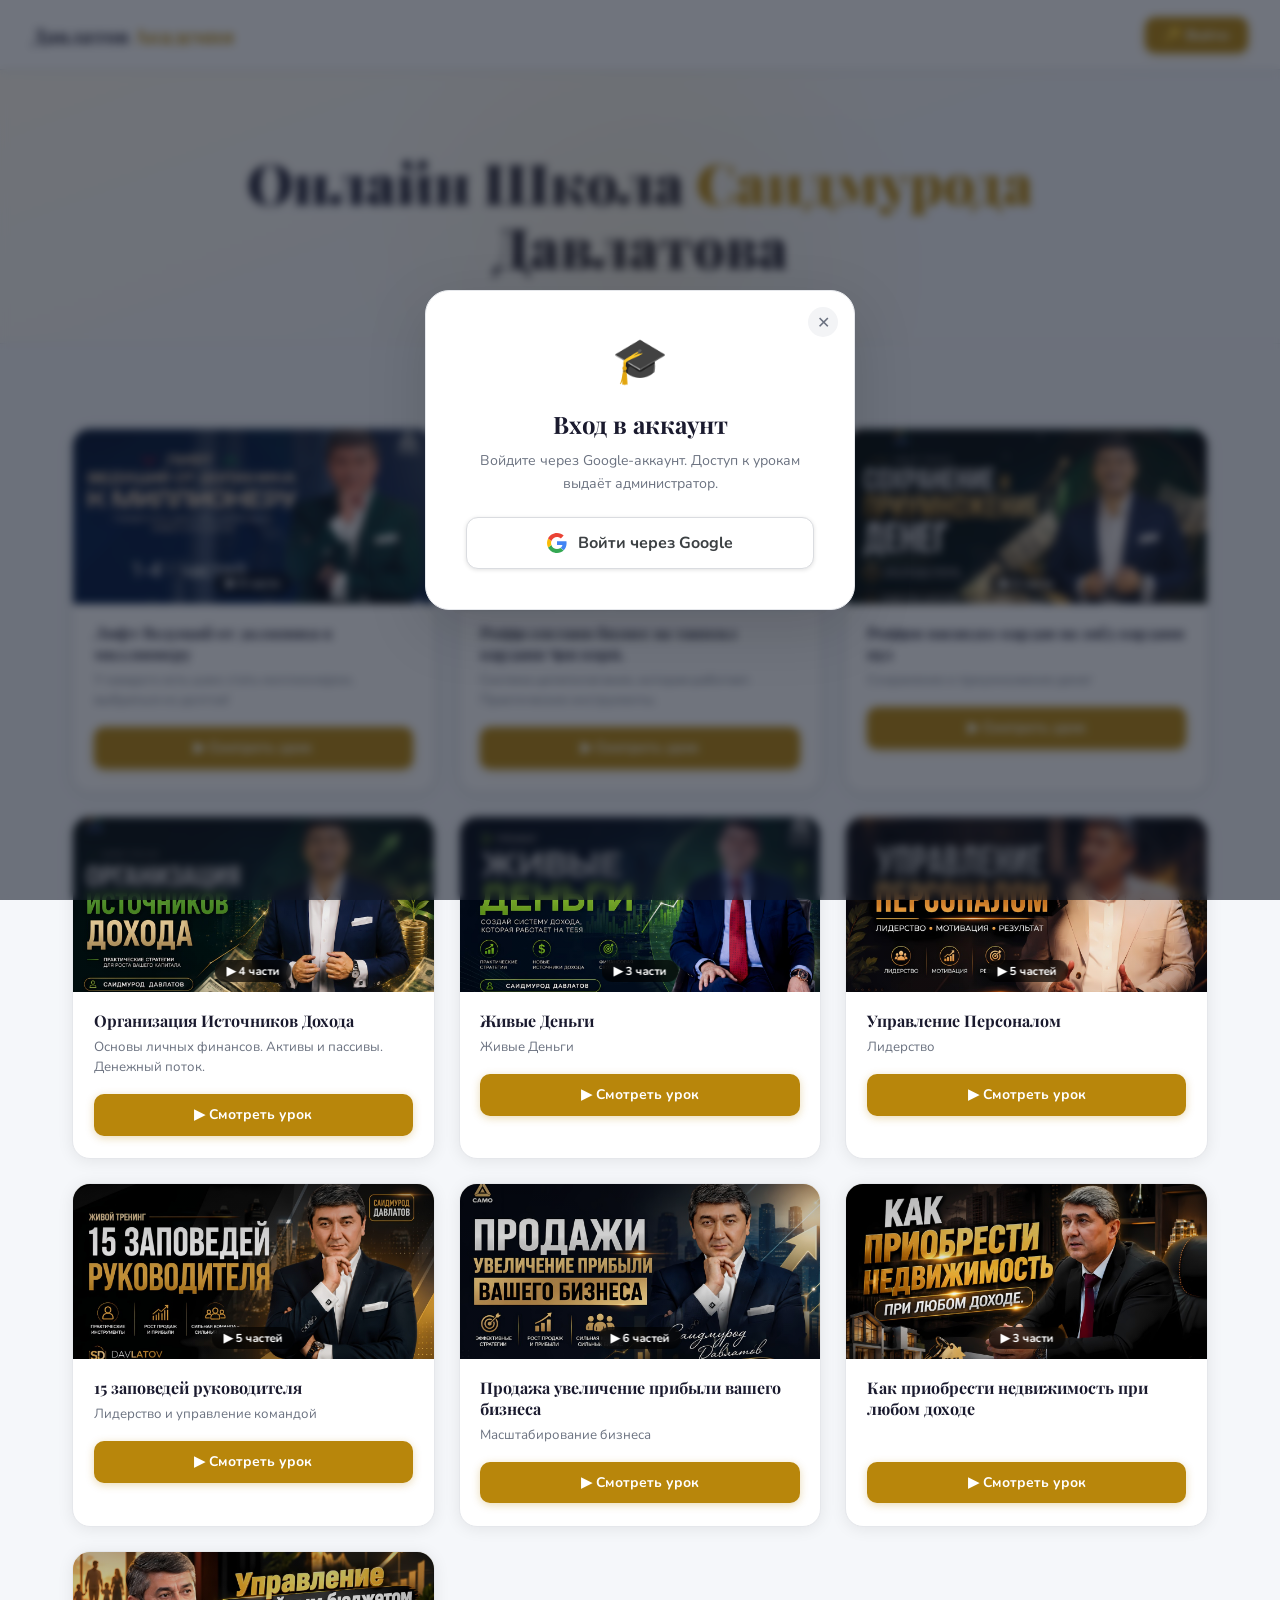
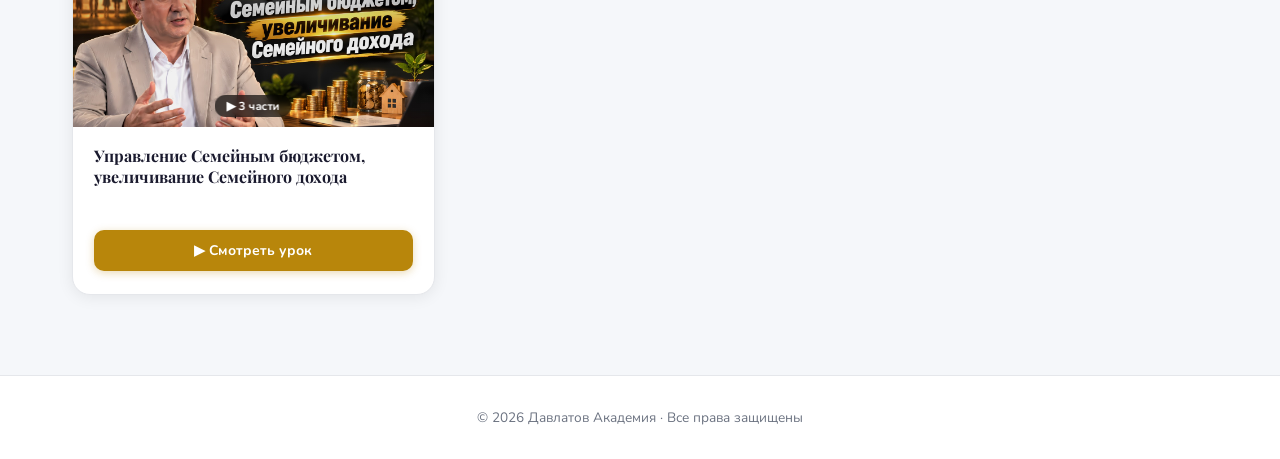
<file: public/covers/samo_online_school-main/index.html>
<!DOCTYPE html>
<html lang="ru">
<head>
<meta charset="UTF-8">
<meta name="viewport" content="width=device-width, initial-scale=1.0">
<title>Саидмурод Давлатов — Онлайн Уроки</title>
<link rel="preconnect" href="https://fonts.googleapis.com">
<link rel="preconnect" href="https://fonts.gstatic.com" crossorigin>
<link rel="preconnect" href="https://accounts.google.com">
<link rel="preconnect" href="https://script.google.com">
<link rel="dns-prefetch" href="https://drive.google.com">
<link rel="icon" type="image/png" href="/favicon.png">
<link href="https://fonts.googleapis.com/css2?family=Playfair+Display:wght@400;700;900&family=Nunito:wght@300;400;600;700&display=swap" rel="stylesheet">
<style>
  :root {
    --gold:#B8860B; --gold-l:#DAA520; --gold-bg:#FFF8E7;
    --primary:#1A1A2E; --bg:#F5F7FA; --card:#fff;
    --text:#1A1A2E; --muted:#6B7280; --border:#E5E7EB;
    --green:#059669; --green-bg:#ECFDF5; --red:#DC2626;
    --sh:0 2px 16px rgba(0,0,0,.08); --sh-h:0 8px 32px rgba(0,0,0,.14);
  }
  *{margin:0;padding:0;box-sizing:border-box;}
  body{font-family:'Nunito',sans-serif;background:var(--bg);color:var(--text);min-height:100vh;}

  header{background:#fff;border-bottom:1px solid var(--border);box-shadow:0 1px 8px rgba(0,0,0,.06);
    padding:0 2rem;height:70px;position:sticky;top:0;z-index:100;
    display:flex;align-items:center;justify-content:space-between;}
  .logo{font-family:'Playfair Display',serif;font-size:1.3rem;font-weight:700;color:var(--primary);}
  .logo span{color:var(--gold);}
  #userInfo{display:none;align-items:center;gap:.8rem;}
  .avatar{width:36px;height:36px;border-radius:50%;background:var(--gold);color:#fff;
    font-weight:700;font-size:.9rem;display:flex;align-items:center;justify-content:center;}
  #userName{font-size:.9rem;font-weight:700;}
  .btn{padding:.5rem 1.2rem;border-radius:10px;font-family:'Nunito',sans-serif;font-size:.9rem;
    font-weight:700;cursor:pointer;transition:all .2s;border:none;}
  .btn-gold{background:var(--gold);color:#fff;box-shadow:0 2px 8px rgba(184,134,11,.3);}
  .btn-gold:hover{background:var(--gold-l);transform:translateY(-1px);}
  .btn-ghost{background:#F3F4F6;color:var(--muted);border:1px solid var(--border);}
  .btn-ghost:hover{background:#E5E7EB;color:var(--text);}

  .hero{text-align:center;padding:5rem 2rem 3rem;
    background:linear-gradient(160deg,#FFFBF0 0%,#F5F7FA 60%);
    border-bottom:1px solid var(--border);position:relative;overflow:hidden;}
  .hero::before{content:'';position:absolute;top:-100px;left:50%;transform:translateX(-50%);
    width:600px;height:600px;border-radius:50%;
    background:radial-gradient(circle,rgba(218,165,32,.12) 0%,transparent 70%);pointer-events:none;}
  .hero-badge{display:inline-block;background:var(--gold-bg);border:1.5px solid rgba(184,134,11,.3);
    color:var(--gold);font-size:.78rem;font-weight:800;letter-spacing:2px;text-transform:uppercase;
    padding:.4rem 1rem;border-radius:20px;margin-bottom:1.5rem;}
  .hero h1{font-family:'Playfair Display',serif;font-size:clamp(2rem,5vw,3.5rem);font-weight:900;
    line-height:1.15;margin-bottom:1rem;color:var(--primary);}
  .hero h1 em{font-style:normal;color:var(--gold);}
  .hero p{color:var(--muted);font-size:1.05rem;max-width:520px;margin:0 auto 2rem;line-height:1.7;}

  #statusBar{display:none;align-items:center;gap:.6rem;background:var(--green-bg);
    border:1.5px solid rgba(5,150,105,.25);border-radius:12px;padding:.75rem 1.2rem;
    margin:0 auto 1.5rem;max-width:520px;font-size:.88rem;color:var(--green);font-weight:600;}
  #statusBar.show{display:flex;}
  .dot{width:8px;height:8px;border-radius:50%;background:currentColor;flex-shrink:0;}

  .lessons-section{padding:2.5rem 2rem 5rem;max-width:1200px;margin:0 auto;}
  .sec-title{font-family:'Playfair Display',serif;font-size:1.8rem;font-weight:700;
    text-align:center;margin-bottom:.4rem;color:var(--primary);}
  .sec-sub{text-align:center;color:var(--muted);margin-bottom:2.5rem;font-size:.95rem;}
  .grid{display:grid;grid-template-columns:repeat(auto-fill,minmax(270px,1fr));gap:1.5rem;}

  .card{background:var(--card);border:1px solid var(--border);border-radius:18px;overflow:hidden;
    transition:transform .25s,box-shadow .25s,border-color .25s;
    cursor:pointer;position:relative;box-shadow:var(--sh);}
  .card:hover{transform:translateY(-5px);box-shadow:var(--sh-h);border-color:rgba(184,134,11,.3);}

  .thumb{width:100%;height:175px;display:flex;align-items:center;justify-content:center;
    font-size:3.2rem;background:linear-gradient(135deg,#FFF8E7,#FDEFC3);
    position:relative;overflow:hidden;}
  .thumb img{position:absolute;inset:0;width:100%;height:100%;object-fit:cover;}
  .thumb-overlay{position:absolute;inset:0;background:linear-gradient(to bottom,rgba(0,0,0,.3) 0%,rgba(0,0,0,.05) 60%);}

  /* Счётчик частей */
  .parts-pill{position:absolute;bottom:10px;left:50%;transform:translateX(-50%);z-index:2;
    background:rgba(0,0,0,.65);color:#fff;font-size:.72rem;font-weight:700;
    border-radius:20px;padding:3px 12px;backdrop-filter:blur(4px);white-space:nowrap;}

  .badge{position:absolute;top:12px;font-size:.72rem;font-weight:800;border-radius:8px;padding:4px 10px;z-index:2;}
  .b-num{left:12px;background:var(--gold);color:#fff;box-shadow:0 2px 8px rgba(0,0,0,.2);}
  .b-lock{right:12px;background:rgba(255,255,255,.92);border:1px solid var(--border);
    color:var(--muted);backdrop-filter:blur(4px);}
  .b-lock.open{background:var(--green-bg);border-color:rgba(5,150,105,.3);color:var(--green);}

  .card-body{padding:1.2rem 1.3rem 1.4rem;}
  .card-title{font-family:'Playfair Display',serif;font-size:1rem;font-weight:700;
    margin-bottom:.4rem;line-height:1.3;color:var(--primary);}
  .card-desc{color:var(--muted);font-size:.83rem;line-height:1.5;margin-bottom:1rem;}
  .card-btn{width:100%;padding:.7rem;border-radius:10px;font-family:'Nunito',sans-serif;
    font-size:.87rem;font-weight:700;cursor:pointer;border:none;transition:all .2s;
    display:flex;align-items:center;justify-content:center;gap:.5rem;}
  .cb-login{background:var(--gold);color:#fff;box-shadow:0 2px 8px rgba(184,134,11,.3);}
  .cb-login:hover{background:var(--gold-l);}
  .cb-play{background:var(--green-bg);color:var(--green);border:1.5px solid rgba(5,150,105,.3);}
  .cb-play:hover{background:#D1FAE5;}
  .cb-play:disabled{opacity:.6;cursor:wait;}
  .cb-locked{background:#F9FAFB;border:1px solid var(--border);color:#6B7280;cursor:pointer;transition:all .2s;}
  .cb-locked:hover{background:#F3F4F6;border-color:var(--gold);color:var(--gold);}
  .btn-spinner{width:14px;height:14px;border-radius:50%;border:2px solid rgba(5,150,105,.3);
    border-top-color:var(--green);animation:spin .7s linear infinite;flex-shrink:0;}
  @keyframes spin{to{transform:rotate(360deg);}}

  /* МОДАЛКИ */
  .overlay{position:fixed;inset:0;background:rgba(17,24,39,.6);backdrop-filter:blur(4px);
    z-index:1000;display:none;align-items:center;justify-content:center;padding:1rem;}
  .overlay.show{display:flex;}
  .modal{background:#fff;border:1px solid var(--border);border-radius:24px;padding:2.5rem;
    max-width:430px;width:100%;text-align:center;position:relative;
    box-shadow:0 20px 60px rgba(0,0,0,.15);animation:pop .18s ease;}
  @keyframes pop{from{transform:scale(.93);opacity:0}to{transform:scale(1);opacity:1}}
  .mclose{position:absolute;top:1rem;right:1rem;background:#F3F4F6;border:none;
    color:var(--muted);font-size:1rem;cursor:pointer;width:30px;height:30px;
    border-radius:50%;display:flex;align-items:center;justify-content:center;}
  .mclose:hover{background:#E5E7EB;color:var(--text);}
  .micon{font-size:2.8rem;margin-bottom:1rem;}
  .modal h2{font-family:'Playfair Display',serif;font-size:1.5rem;margin-bottom:.6rem;color:var(--primary);}
  .msub{color:var(--muted);font-size:.88rem;line-height:1.6;margin-bottom:1.4rem;}
  .field{margin-bottom:1rem;text-align:left;}
  .field label{display:block;font-size:.78rem;font-weight:700;color:var(--muted);
    margin-bottom:.4rem;letter-spacing:.5px;text-transform:uppercase;}
  .field input{width:100%;background:#F9FAFB;border:1.5px solid var(--border);border-radius:10px;
    padding:.75rem 1rem;font-family:'Nunito',sans-serif;font-size:.95rem;
    color:var(--text);outline:none;transition:border-color .2s;}
  .field input:focus{border-color:var(--gold);background:#fff;}
  .field input::placeholder{color:#CBD5E1;}
  #loginErr{background:#FEF2F2;border:1.5px solid #FECACA;border-radius:8px;
    padding:.6rem .9rem;font-size:.84rem;color:var(--red);
    margin-bottom:1rem;display:none;text-align:left;}
  .sbtn{width:100%;padding:.85rem;background:var(--gold);color:#fff;border:none;
    border-radius:12px;font-family:'Nunito',sans-serif;font-size:1rem;font-weight:700;
    cursor:pointer;transition:all .2s;box-shadow:0 4px 14px rgba(184,134,11,.35);}
  .sbtn:hover{background:var(--gold-l);transform:translateY(-1px);}
  .sbtn:disabled{opacity:.5;cursor:not-allowed;transform:none;}

  footer{border-top:1px solid var(--border);padding:2rem;text-align:center;
    color:var(--muted);font-size:.85rem;background:#fff;}

  @media(max-width:600px){
    .hero{padding:3rem 1rem 2rem;}
    .lessons-section{padding:1.5rem 1rem 4rem;}
    header{padding:0 1rem;}
  }
</style>
</head>
<body>

<header>
  <div class="logo">Давлатов <span>Академия</span></div>
  <div style="display:flex;align-items:center;gap:.8rem">
    <div id="userInfo">
      <div class="avatar" id="userInitial"></div>
      <span id="userName"></span>
      <button class="btn btn-ghost" onclick="signOut()" style="font-size:.8rem;padding:.35rem .9rem;">Выйти</button>
    </div>
    <button id="loginBtn" class="btn btn-gold" onclick="openModal('loginModal')">🔑 Войти</button>
  </div>
</header>

<div class="hero">
  <div class="hero-badge" style="display: none;" >🎓 Образовательная платформа</div>
  <h1>Онлайн Школа <em>Саидмурода</em><br>Давлатова</h1>
  <div id="statusBar"><div class="dot"></div><span id="statusText"></span></div>
</div>

<div class="lessons-section">
  <h2 class="sec-title">Программа обучения</h2>
  <div class="grid" id="lessonsGrid"></div>
</div>

<footer>© 2026 Давлатов Академия · Все права защищены</footer>

<!-- ЛОГИН через Google -->
<div class="overlay" id="loginModal">
  <div class="modal">
    <button class="mclose" onclick="closeModal('loginModal')">✕</button>
    <div class="micon">🎓</div>
    <h2>Вход в аккаунт</h2>
    <p class="msub">Войдите через Google-аккаунт. Доступ к урокам выдаёт администратор.</p>
    <div id="loginErr"></div>
    <button class="sbtn" id="googleSignInBtn" onclick="signInWithGoogle()" style="display:flex;align-items:center;justify-content:center;gap:.7rem;background:#fff;color:#3c4043;border:1.5px solid #dadce0;box-shadow:0 1px 4px rgba(0,0,0,.12);">
      <svg width="20" height="20" viewBox="0 0 48 48"><path fill="#4285F4" d="M46.98 24.55c0-1.57-.15-3.09-.38-4.55H24v8.51h12.94c-.58 2.96-2.26 5.48-4.78 7.18l7.73 6c4.51-4.18 7.09-10.36 7.09-17.14z"/><path fill="#34A853" d="M24 48c6.48 0 11.93-2.13 15.89-5.81l-7.73-6c-2.15 1.45-4.92 2.3-8.16 2.3-6.26 0-11.57-4.22-13.47-9.91l-7.98 6.19C6.51 42.62 14.62 48 24 48z"/><path fill="#FBBC05" d="M10.53 28.59c-.5-1.45-.79-3-.79-4.59s.29-3.14.79-4.59l-7.98-6.19C.92 16.46 0 20.12 0 24c0 3.88.92 7.54 2.56 10.78l7.97-6.19z"/><path fill="#EA4335" d="M24 9.5c3.54 0 6.71 1.22 9.21 3.6l6.85-6.85C35.9 2.38 30.47 0 24 0 14.62 0 6.51 5.38 2.56 13.22l7.98 6.19C12.43 13.72 17.74 9.5 24 9.5z"/></svg>
      Войти через Google
    </button>
  </div>
</div>

<!-- НЕТ ДОСТУПА -->
<div class="overlay" id="deniedModal">
  <div class="modal" style="max-width:400px">
    <button class="mclose" onclick="closeModal('deniedModal')">✕</button>
    <div class="micon" id="dIcon">🚫</div>
    <h2 id="dTitle">Доступ закрыт</h2>
    <p class="msub" id="dText"></p>
    <button class="sbtn" onclick="closeModal('deniedModal')" style="background:#F3F4F6;color:var(--text);box-shadow:none;">Закрыть</button>
  </div>
</div>

<!-- ЗАПРОС ДОСТУПА -->
<div class="overlay" id="requestModal">
  <div class="modal" style="max-width:420px">
    <button class="mclose" onclick="closeModal('requestModal')">✕</button>
    <div class="micon">🔒</div>
    <h2 id="rTitle">Доступ закрыт</h2>
    <p class="msub" id="rText">Этот урок пока недоступен для вашего аккаунта. Чтобы получить доступ, свяжитесь с администратором.</p>
    <div style="background:#FFF8E7;border:1.5px solid rgba(184,134,11,.25);border-radius:12px;padding:1rem;margin-bottom:1.2rem;text-align:left;">
      <div style="font-size:.78rem;font-weight:700;color:var(--gold);text-transform:uppercase;letter-spacing:.5px;margin-bottom:.5rem;">📋 Ваши данные для запроса:</div>
      <div style="font-size:.88rem;color:var(--text);font-weight:600;" id="rUserInfo"></div>
    </div>
    <a id="rWhatsApp" href="#" target="_blank" class="sbtn" style="display:flex;align-items:center;justify-content:center;gap:.6rem;text-decoration:none;background:#25D366;margin-bottom:.7rem;">
      <svg width="18" height="18" viewBox="0 0 24 24" fill="white"><path d="M17.472 14.382c-.297-.149-1.758-.867-2.03-.967-.273-.099-.471-.148-.67.15-.197.297-.767.966-.94 1.164-.173.199-.347.223-.644.075-.297-.15-1.255-.463-2.39-1.475-.883-.788-1.48-1.761-1.653-2.059-.173-.297-.018-.458.13-.606.134-.133.298-.347.446-.52.149-.174.198-.298.298-.497.099-.198.05-.371-.025-.52-.075-.149-.669-1.612-.916-2.207-.242-.579-.487-.5-.669-.51-.173-.008-.371-.01-.57-.01-.198 0-.52.074-.792.372-.272.297-1.04 1.016-1.04 2.479 0 1.462 1.065 2.875 1.213 3.074.149.198 2.096 3.2 5.077 4.487.709.306 1.262.489 1.694.625.712.227 1.36.195 1.871.118.571-.085 1.758-.719 2.006-1.413.248-.694.248-1.289.173-1.413-.074-.124-.272-.198-.57-.347m-5.421 7.403h-.004a9.87 9.87 0 01-5.031-1.378l-.361-.214-3.741.982.998-3.648-.235-.374a9.86 9.86 0 01-1.51-5.26c.001-5.45 4.436-9.884 9.888-9.884 2.64 0 5.122 1.03 6.988 2.898a9.825 9.825 0 012.893 6.994c-.003 5.45-4.437 9.884-9.885 9.884m8.413-18.297A11.815 11.815 0 0012.05 0C5.495 0 .16 5.335.157 11.892c0 2.096.547 4.142 1.588 5.945L.057 24l6.305-1.654a11.882 11.882 0 005.683 1.448h.005c6.554 0 11.89-5.335 11.893-11.893a11.821 11.821 0 00-3.48-8.413z"/></svg>
      Написать администратору
    </a>
    <button class="sbtn" onclick="closeModal('requestModal')" style="background:#F3F4F6;color:var(--text);box-shadow:none;">Закрыть</button>
  </div>
</div>

<script src="https://accounts.google.com/gsi/client" async defer></script>
<script>
// ═══════════════════════════════════════════
// КОНФИГ
// ═══════════════════════════════════════════
const SCRIPT_URL = 'https://script.google.com/macros/s/AKfycbzsTyV7GUad0xJhCXCJ7Z1Oyy_Q-Zch-S8nqjjA7Ovfsqn3HPomEoydt_e52ZeGzJHy/exec';

// ⚠️ ЗАМЕНИТЕ на ваш Google OAuth Client ID
// Получить: https://console.cloud.google.com → APIs & Services → Credentials → Create OAuth 2.0 Client ID (Web application)
const GOOGLE_CLIENT_ID = '256108679696-695niih35d5v6psfa9j8ls22cgpapjqk.apps.googleusercontent.com';

// ═══════════════════════════════════════════
// УРОКИ
// img: ''       → эмодзи на фоне
// img: 'https://...' → своя афиша
// parts: число частей (для отображения на карточке)
// ═══════════════════════════════════════════
const LESSONS = [
  {id:1,title:'Лифт Ведущий от должника к миллионеру',desc:'У каждого есть шанс стать миллионером, выбраться из долгов!',emoji:'🧠',img:'9999.jpg',parts:4},
  {id:2,title:'Роҳҳи сохтани бизнес ва ташкил кардани ҷои корӣ.',desc:'Система целеполагания, которая работает. Практические инструменты.',emoji:'🎯',img:'8888.jpg',parts:2},
  {id:3,title:'Роҳҳои пасандоз кардан ва зиёд кардани пул',desc:'Сохранение и приумножение денег',emoji:'⏰',img:'3.jpg',parts:2},
  {id:4,title:'Организация Источников Дохода',desc:'Основы личных финансов. Активы и пассивы. Денежный поток.',emoji:'💰',img:'4.jpg',parts:4},
  {id:5,title:'Живые Деньги',desc:'Живые Деньги',emoji:'🤝',img:'5.jpg',parts:3},
  {id:6,title:'Управление Персоналом',desc:'Лидерство',emoji:'📢',img:'6.jpg',parts:5},
  {id:7,title:'15 заповедей руководителя',desc:'Лидерство и управление командой',emoji:'👑',img:'7.jpg',parts:5},
  {id:8,title:'Продажа увеличение прибыли вашего бизнеса',desc:'Масштабирование бизнеса',emoji:'🚀',img:'8.jpg',parts:6},
  {id:9,title:'Как приобрести недвижимость при любом доходе',desc:'',emoji:'🚀',img:'9.jpg',parts:3},
  {id:10,title:'Управление Семейным бюджетом, увеличивание Семейного дохода',desc:'',emoji:'🚀',img:'10.jpg',parts:3},
  
];

// ═══════════════════════════════════════════
// GOOGLE OAUTH
// ═══════════════════════════════════════════
let googleTokenClient = null;
let googleAccessToken = null;   // только в памяти, нужен для отзыва при выходе
let user = null;

window.addEventListener('load', () => {
  let saved = null;
  try { saved = JSON.parse(sessionStorage.getItem('u') || 'null'); } catch(e) { sessionStorage.removeItem('u'); }
  if (saved && saved.login) {
    if (!Array.isArray(saved.lessons)) saved.lessons = [];
    user = saved;
    refreshUI();
  } else if (!sessionStorage.getItem('loginPromptShown')) {
    // гость — показываем модалку логина один раз за сессию,
    // а не при каждой загрузке/обновлении страницы
    sessionStorage.setItem('loginPromptShown', '1');
    setTimeout(() => openModal('loginModal'), 400);
  }
  renderLessons();
  syncLessonsMeta();
});

// ═══════════════════════════════════════════
// СИНХРОНИЗАЦИЯ КОЛ-ВА ЧАСТЕЙ С ТАБЛИЦЕЙ "ВИДЕО"
// Чтобы не приходилось вручную поправлять LESSONS.parts
// в коде каждый раз, когда в таблице добавляется новая часть.
// Если запрос не удался — просто остаются значения по умолчанию.
// ═══════════════════════════════════════════
async function syncLessonsMeta() {
  try {
    const res  = await fetch(`${SCRIPT_URL}?action=getLessonsMeta`);
    const data = await res.json();
    if (!data.ok || !data.lessons) return;

    let changed = false;
    data.lessons.forEach(({ lessonId, partsCount }) => {
      const l = LESSONS.find(x => x.id === lessonId);
      if (l && l.parts !== partsCount) { l.parts = partsCount; changed = true; }
    });
    if (changed) renderLessons();
  } catch (e) {
    // тихо игнорируем — не критично для отображения страницы
  }
}

// Инициализация Google Identity Services
let googleInitTries = 0;
function initGoogleAuth() {
  if (typeof google === 'undefined' || !google.accounts) {
    if (++googleInitTries < 50) setTimeout(initGoogleAuth, 300);   // ждём максимум ~15 сек
    return;
  }
  googleTokenClient = google.accounts.oauth2.initTokenClient({
    client_id: GOOGLE_CLIENT_ID,
    scope: 'openid email profile',
    callback: handleGoogleToken,
  });
}
initGoogleAuth();

function signInWithGoogle() {
  if (!googleTokenClient) {
    showErr(googleInitTries >= 50 ? 'Не удалось загрузить Google. Проверьте интернет / блокировщик рекламы и обновите страницу.' : 'Google ещё загружается. Попробуйте через секунду.');
    return;
  }
  googleTokenClient.requestAccessToken();
}

async function handleGoogleToken(tokenResponse) {
  if (tokenResponse.error) {
    showErr('Ошибка Google: ' + tokenResponse.error);
    return;
  }
  googleAccessToken = tokenResponse.access_token;
  const btn = document.getElementById('googleSignInBtn');
  btn.disabled = true;
  btn.innerHTML = '<div class="btn-spinner" style="border-top-color:#B8860B;border-color:rgba(184,134,11,.3);"></div> Проверяем...';
  hideErr();

  try {
    // Получаем email пользователя от Google
    const profileRes = await fetch('https://www.googleapis.com/oauth2/v3/userinfo', {
      headers: { Authorization: `Bearer ${tokenResponse.access_token}` }
    });
    const profile = await profileRes.json();
    const email = profile.email;
    if (!email) { showErr('Google не вернул email. Попробуйте другой аккаунт.'); return; }
    const name  = profile.name || email;

    // Проверяем доступ в Apps Script по email
    const res  = await fetch(`${SCRIPT_URL}?action=loginGoogle&email=${encodeURIComponent(email)}`);
    const data = await res.json();

    if (data.ok) {
      user = { login: email, name: name, lessons: data.lessons || [], session: data.session || '' };
      sessionStorage.setItem('u', JSON.stringify(user));
      closeModal('loginModal');
      refreshUI();
      renderLessons();
    } else if (data.denied) {
      showErr('Ваш доступ заблокирован администратором.');
    } else if (data.pending) {
      showErr('Ваша заявка на рассмотрении у администратора. Мы уведомим вас, когда доступ откроют.');
    } else {
      showErr('Этот Google-аккаунт не зарегистрирован. Обратитесь к администратору.');
    }
  } catch(e) {
    showErr('Ошибка соединения. Попробуйте снова.');
  } finally {
    btn.disabled = false;
    btn.innerHTML = '<svg width="20" height="20" viewBox="0 0 48 48"><path fill="#4285F4" d="M46.98 24.55c0-1.57-.15-3.09-.38-4.55H24v8.51h12.94c-.58 2.96-2.26 5.48-4.78 7.18l7.73 6c4.51-4.18 7.09-10.36 7.09-17.14z"/><path fill="#34A853" d="M24 48c6.48 0 11.93-2.13 15.89-5.81l-7.73-6c-2.15 1.45-4.92 2.3-8.16 2.3-6.26 0-11.57-4.22-13.47-9.91l-7.98 6.19C6.51 42.62 14.62 48 24 48z"/><path fill="#FBBC05" d="M10.53 28.59c-.5-1.45-.79-3-.79-4.59s.29-3.14.79-4.59l-7.98-6.19C.92 16.46 0 20.12 0 24c0 3.88.92 7.54 2.56 10.78l7.97-6.19z"/><path fill="#EA4335" d="M24 9.5c3.54 0 6.71 1.22 9.21 3.6l6.85-6.85C35.9 2.38 30.47 0 24 0 14.62 0 6.51 5.38 2.56 13.22l7.98 6.19C12.43 13.72 17.74 9.5 24 9.5z"/></svg> Войти через Google';
  }
}

function esc(t){ return String(t).replace(/[&<>"']/g, c => ({'&':'&amp;','<':'&lt;','>':'&gt;','"':'&quot;',"'":'&#39;'}[c])); }
function showErr(m) { const e = document.getElementById('loginErr'); e.textContent = '⚠ ' + m; e.style.display = 'block'; }
function hideErr()  { document.getElementById('loginErr').style.display = 'none'; }

function signOut() {
  // Отзываем Google токен
  if (typeof google !== 'undefined' && googleAccessToken) {
    google.accounts.oauth2.revoke(googleAccessToken, () => {});
  }
  googleAccessToken = null;
  user = null;
  sessionStorage.removeItem('u');
  sessionStorage.removeItem('lesson_token');
  refreshUI();
  renderLessons();
}

function refreshUI(){
  const on=!!user;
  document.getElementById('loginBtn').style.display=on?'none':'block';
  document.getElementById('userInfo').style.display=on?'flex':'none';
  if(on){
    const name=user.name||user.login;
    document.getElementById('userInitial').textContent=name[0].toUpperCase();
    document.getElementById('userName').textContent=name;
    document.getElementById('statusBar').classList.add('show');
    document.getElementById('statusText').textContent=user.lessons.length>0
      ?`Добро пожаловать, ${name}! Открыто уроков: ${user.lessons.length}`
      :`Вы вошли. Уроки пока не открыты.`;
  }else{document.getElementById('statusBar').classList.remove('show');}
}

function partsWord(n){
  const m10=n%10, m100=n%100;
  if(m10===1&&m100!==11) return 'часть';
  if(m10>=2&&m10<=4&&(m100<10||m100>=20)) return 'части';
  return 'частей';
}

function renderLessons(){
  const grid=document.getElementById('lessonsGrid');
  grid.innerHTML='';
  LESSONS.forEach(l=>{
    const ok=user&&user.lessons.includes(l.id);
    const card=document.createElement('div');
    card.className='card';
    const thumb=l.img
      ?`<img src="${l.img}" alt="" loading="lazy" decoding="async"><div class="thumb-overlay"></div>`
      :l.emoji;
    let btn;
    if(!user) btn=`<button class="card-btn cb-login" onclick="openModal('loginModal')">▶ Смотреть урок</button>`;
    else if(ok) btn=`<button class="card-btn cb-play" id="btn-${l.id}" onclick="goLesson(${l.id},this)">▶ Открыть урок</button>`;
    else btn=`<button class="card-btn cb-locked" onclick="showAccessRequest(${l.id})">🔒 Запросить доступ</button>`;

    card.innerHTML=`
      <div class="thumb">${thumb}
        <div class="parts-pill">▶ ${l.parts} ${partsWord(l.parts)}</div>
      </div>
      <div class="card-body">
        <div class="card-title">${l.title}</div>
        <div class="card-desc">${l.desc || "&nbsp;"}</div>
        ${btn}
      </div>`;
    grid.appendChild(card);
  });
}

async function goLesson(lessonId,btnEl){
  if(!user){openModal('loginModal');return;}
  btnEl.disabled=true;
  btnEl.innerHTML=`<div class="btn-spinner"></div> Проверяем...`;
  try{
    const res=await fetch(`${SCRIPT_URL}?action=checkLesson&login=${encodeURIComponent(user.login)}&lessonId=${lessonId}&session=${encodeURIComponent(user.session||'')}`);
    const data=await res.json();
    if(data.ok){
      const l=LESSONS.find(x=>x.id===lessonId);
      sessionStorage.setItem('lesson_token',JSON.stringify({
        lessonId,title:l.title,desc:l.desc,img:l.img||'',
        partsCount:data.partsCount,
        userName:user.name||user.login,
        userLogin:user.login,
        session:user.session||'',
        ts:Date.now()
      }));
      window.location.href='lesson.html';
    }else if(data.sessionExpired){
      showDenied('📱','Вход с другого устройства','Этот аккаунт сейчас открыт на другом телефоне или компьютере. Войдите заново, чтобы продолжить здесь.');
      signOut();
    }else if(data.denied){
      showDenied('🚫','Доступ закрыт','Администратор закрыл ваш доступ.');
      user.lessons=user.lessons.filter(id=>id!==lessonId);
      sessionStorage.setItem('u',JSON.stringify(user));
      renderLessons();
    }else if(data.pending){
      showDenied('⏳','Заявка на рассмотрении','Ваш аккаунт ещё не подтверждён администратором.');
      btnEl.disabled=false;btnEl.innerHTML='▶ Открыть урок';
    }else{
      showDenied('🔒','Нет доступа','Этот урок вам недоступен.');
      btnEl.disabled=false;btnEl.innerHTML='▶ Открыть урок';
    }
  }catch(e){
    showDenied('⚠','Ошибка','Проверьте интернет и попробуйте снова.');
    btnEl.disabled=false;btnEl.innerHTML='▶ Открыть урок';
  }
}

// ⚠️ ЗАМЕНИТЕ на номер WhatsApp администратора (только цифры, с кодом страны)
const ADMIN_WHATSAPP = '992944911113'; // пример: 992XXXXXXXXX для Таджикистана

function showAccessRequest(lessonId) {
  const lesson = LESSONS.find(x => x.id === lessonId);
  const lessonName = lesson ? lesson.title : `Урок ${lessonId}`;

  // Заполняем данные пользователя
  const userEmail = user ? user.login : '—';
  const userName  = user ? (user.name || user.login) : '—';
  document.getElementById('rTitle').textContent = `🔒 Урок ${lessonId} закрыт`;
  document.getElementById('rUserInfo').innerHTML =
    `👤 ${esc(userName)}<br>📧 ${esc(userEmail)}<br>📚 Запрос на: ${esc(lessonName)}`;

  // Формируем ссылку WhatsApp с готовым сообщением
  const msg = encodeURIComponent(
    `Здравствуйте! Прошу открыть доступ к уроку.\n\n` +
    `👤 Имя: ${userName}\n` +
    `📧 Email: ${userEmail}\n` +
    `📚 Урок: ${lessonId} — ${lessonName}`
  );
  document.getElementById('rWhatsApp').href = `https://wa.me/${ADMIN_WHATSAPP}?text=${msg}`;

  openModal('requestModal');
}

function showDenied(i,t,m){
  document.getElementById('dIcon').textContent=i;
  document.getElementById('dTitle').textContent=t;
  document.getElementById('dText').textContent=m;
  openModal('deniedModal');
}
function openModal(id){
  document.getElementById(id).classList.add('show');
}
  
function closeModal(id){
  document.getElementById(id).classList.remove('show');
  if(id==='loginModal')hideErr();
}
document.addEventListener('keydown',e=>{
  if(e.key!=='Escape')return;
  document.querySelectorAll('.overlay.show').forEach(el=>el.classList.remove('show'));
  hideErr();
});
document.querySelectorAll('.overlay').forEach(el=>{
  el.addEventListener('click',e=>{if(e.target!==el)return;el.classList.remove('show');hideErr();});
});
</script>
</body>
</html>
</file>
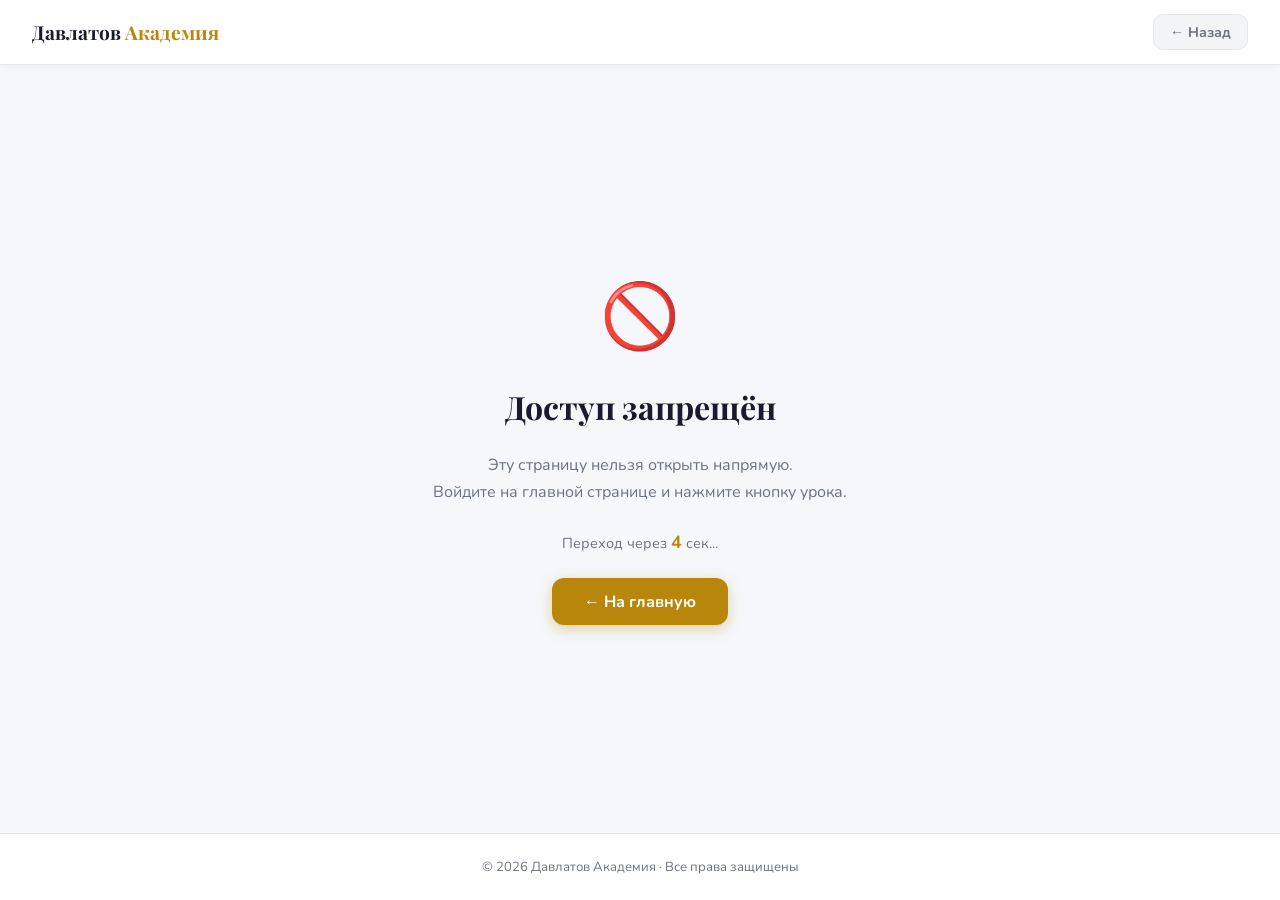
<file: public/covers/samo_online_school-main/lesson.html>
<!DOCTYPE html>
<html lang="ru">
<head>
<meta charset="UTF-8">
<meta name="viewport" content="width=device-width, initial-scale=1.0">
<title>Урок — Давлатов Академия</title>
<link rel="preconnect" href="https://fonts.googleapis.com">
<link rel="preconnect" href="https://fonts.gstatic.com" crossorigin>
<link rel="preconnect" href="https://drive.google.com">
<link rel="preconnect" href="https://script.google.com">
<link href="https://fonts.googleapis.com/css2?family=Playfair+Display:wght@400;700;900&family=Nunito:wght@300;400;600;700&display=swap" rel="stylesheet">
<style>
  :root{
    --gold:#B8860B; --gold-l:#DAA520; --gold-bg:#FFF8E7;
    --primary:#1A1A2E; --bg:#F5F7FA; --text:#1A1A2E;
    --muted:#6B7280; --border:#E5E7EB;
    --green:#059669; --green-bg:#ECFDF5;
    --sh:0 2px 16px rgba(0,0,0,.08);
    --sh-h:0 8px 32px rgba(0,0,0,.14);
  }
  *{margin:0;padding:0;box-sizing:border-box;}
  body{font-family:'Nunito',sans-serif;background:var(--bg);color:var(--text);min-height:100vh;display:flex;flex-direction:column;}

  /* ШАПКА */
  header{background:#fff;border-bottom:1px solid var(--border);
    box-shadow:0 1px 8px rgba(0,0,0,.06);padding:0 2rem;height:65px;
    flex-shrink:0;display:flex;align-items:center;justify-content:space-between;}
  .logo{font-family:'Playfair Display',serif;font-size:1.2rem;font-weight:700;color:var(--primary);text-decoration:none;}
  .logo span{color:var(--gold);}
  .back-btn{display:flex;align-items:center;gap:.5rem;background:#F3F4F6;
    border:1px solid var(--border);color:var(--muted);border-radius:10px;
    padding:.45rem 1rem;font-family:'Nunito',sans-serif;font-size:.88rem;
    font-weight:700;text-decoration:none;transition:all .2s;}
  .back-btn:hover{background:#E5E7EB;color:var(--text);}
  .user-pill{display:none;align-items:center;gap:.5rem;background:var(--gold-bg);
    border:1.5px solid rgba(184,134,11,.25);border-radius:20px;
    padding:.3rem .9rem .3rem .4rem;font-size:.85rem;font-weight:600;}
  .avatar-sm{width:28px;height:28px;border-radius:50%;background:var(--gold);color:#fff;
    font-weight:700;font-size:.8rem;display:flex;align-items:center;justify-content:center;}

  /* ОСНОВНОЙ КОНТЕНТ */
  main{flex:1;max-width:860px;width:100%;margin:0 auto;padding:2rem 2rem 4rem;}

  .lesson-badge{display:inline-block;background:var(--gold-bg);
    border:1.5px solid rgba(184,134,11,.3);color:var(--gold);
    font-size:.78rem;font-weight:800;letter-spacing:1.5px;text-transform:uppercase;
    padding:.35rem .9rem;border-radius:20px;margin-bottom:.8rem;}
  .lesson-title{font-family:'Playfair Display',serif;
    font-size:clamp(1.4rem,4vw,2rem);font-weight:900;
    line-height:1.2;margin-bottom:1.6rem;color:var(--primary);}

  /* ═══ СПИСОК ЧАСТЕЙ ═══ */
  .parts-list{display:flex;flex-direction:column;gap:1.5rem;}

  /* Карточка части */
  .part-card{
    background:#fff;border:1.5px solid var(--border);
    border-radius:16px;overflow:hidden;
    box-shadow:var(--sh);transition:border-color .2s,box-shadow .2s;
  }
  .part-card.watched{border-color:rgba(5,150,105,.3);}
  .part-card .video-wrap:focus-visible{outline:3px solid var(--gold-l);outline-offset:-3px;}

  /* Видео-блок — превью с кнопкой Play */
  .video-wrap{
    position:relative;width:100%;
    padding-bottom:56.25%; /* 16:9 */
    background:linear-gradient(135deg,#0d0d1a 0%,#1a1228 100%);
    overflow:hidden;
    cursor:pointer;
  }
  /* Фоновое изображение обложки урока */
  .video-wrap .vw-bg{
    position:absolute;inset:0;
    width:100%;height:100%;
    object-fit:cover;
    display:block;
    transition:transform .4s ease;
  }
  .video-wrap:hover .vw-bg{
    transform:scale(1.04);
  }
  /* Тёмный градиент поверх обложки */
  .video-wrap .vw-dim{
    position:absolute;inset:0;
    background:linear-gradient(
      to bottom,
      rgba(0,0,0,.35) 0%,
      rgba(0,0,0,.55) 50%,
      rgba(0,0,0,.75) 100%
    );
  }
  /* Номер части — левый нижний угол */
  .video-wrap .vw-part-label{
    position:absolute;bottom:12px;left:14px;z-index:3;
    background:rgba(0,0,0,.55);backdrop-filter:blur(6px);
    color:rgba(255,255,255,.85);font-size:.75rem;font-weight:700;
    border-radius:20px;padding:3px 12px;letter-spacing:.5px;
    border:1px solid rgba(255,255,255,.15);
  }
  .video-wrap.watched-bg{
    background:linear-gradient(135deg,#0a1a12 0%,#0d1f16 100%);
  }
  /* Зелёная плашка "Просмотрено" поверх обложки */
  .video-wrap .vw-watched-tag{
    display:none;
    position:absolute;top:10px;right:10px;z-index:4;
    background:rgba(5,150,105,.85);backdrop-filter:blur(4px);
    color:#fff;font-size:.72rem;font-weight:700;
    border-radius:20px;padding:3px 12px;
    border:1px solid rgba(255,255,255,.2);
  }
  .part-card.watched .video-wrap .vw-watched-tag{display:block;}

  /* Оверлей с кнопкой Play — занимает весь блок */
  .video-overlay{
    position:absolute;inset:0;
    display:flex;align-items:center;justify-content:center;
    flex-direction:column;gap:1rem;
  }

  /* ══ FULLSCREEN МОДАЛКА ДЛЯ ВИДЕО ══ */
  #videoModal{
    display:none;
    position:fixed;
    top:0;left:0;right:0;bottom:0;
    /* iOS Safari fix: использовать конкретные значения вместо inset */
    width:100%;
    height:100%;
    height:100dvh; /* dynamic viewport height для iOS */
    z-index:9999;
    background:#000;
    flex-direction:column;
    align-items:stretch;
    /* iOS Safari: предотвращаем скролл страницы под модалкой */
    -webkit-overflow-scrolling:touch;
  }
  #videoModal.open{display:flex;}

  /* Шапка модалки */
  #videoModal .vm-close{
    display:flex;align-items:center;justify-content:space-between;
    padding:.7rem 1rem;
    padding-top:calc(.7rem + env(safe-area-inset-top, 20px));
    background:rgba(0,0,0,.9);
    z-index:10;flex-shrink:0;
    min-height:52px;
  }
  #videoModal .vm-title{
    color:#fff;font-size:.88rem;font-weight:700;
    white-space:nowrap;overflow:hidden;text-overflow:ellipsis;max-width:75%;
  }
  #videoModal .vm-close-btn{
    background:rgba(255,255,255,.25);border:none;color:#fff;
    width:42px;height:42px;border-radius:50%;font-size:1.2rem;
    cursor:pointer;display:flex;align-items:center;justify-content:center;
    flex-shrink:0;transition:background .2s;
    /* iOS: увеличиваем область нажатия */
    -webkit-tap-highlight-color:transparent;
  }
  #videoModal .vm-close-btn:hover,
  #videoModal .vm-close-btn:active{background:rgba(255,255,255,.4);}

  /* Обёртка iframe — занимает всё оставшееся место */
  #videoModal .vm-frame-wrap{
    flex:1;
    position:relative;
    display:flex;
    align-items:center;
    justify-content:center;
    background:#000;
    overflow:hidden;
    padding-bottom:env(safe-area-inset-bottom, 0px);
    /* Минимальная высота чтобы iframe был виден */
    min-height:200px;
  }
  #videoModal iframe{
    position:absolute;
    top:0;left:0;
    width:100%;height:100%;
    border:none;display:block;
    /* iOS Safari критичные атрибуты */
    -webkit-overflow-scrolling:touch;
  }

  /* iOS-заглушка когда iframe не грузится */
  #vmFallback{
    display:none;
    flex-direction:column;
    align-items:center;
    justify-content:center;
    gap:1rem;
    text-align:center;
    padding:2rem;
    color:#fff;
  }
  #vmFallback.show{display:flex;}
  #vmFallback p{color:rgba(255,255,255,.7);font-size:.9rem;line-height:1.5;}
  #vmFallback a{
    background:var(--gold);color:#fff;
    border-radius:12px;padding:.8rem 2rem;
    font-family:'Nunito',sans-serif;font-weight:700;font-size:1rem;
    text-decoration:none;display:inline-block;
    transition:background .2s;
  }
  #vmFallback a:hover{background:var(--gold-l);}

  /* Спиннер загрузки внутри модалки */
  #vmLoading{
    position:absolute;inset:0;
    display:flex;align-items:center;justify-content:center;
    background:#000;z-index:5;
    transition:opacity .3s;
  }
  #vmLoading.hide{opacity:0;pointer-events:none;}

  .big-play-btn{
    width:72px;height:72px;border-radius:50%;border:none;
    background:var(--gold);color:#fff;cursor:pointer;
    display:flex;align-items:center;justify-content:center;
    box-shadow:0 4px 24px rgba(184,134,11,.6);
    transition:transform .2s,box-shadow .2s;
  }
  .big-play-btn:hover{transform:scale(1.1);box-shadow:0 6px 32px rgba(184,134,11,.8);}
  .big-play-btn:disabled{opacity:.6;cursor:wait;}
  .big-play-btn svg{width:30px;height:30px;margin-left:4px;}

  /* Спиннер */
  .btn-spinner{width:28px;height:28px;border-radius:50%;
    border:3px solid rgba(255,255,255,.3);border-top-color:#fff;
    animation:spin .7s linear infinite;}
  @keyframes spin{to{transform:rotate(360deg);}}
  .big-spinner{width:44px;height:44px;border-radius:50%;
    border:3px solid rgba(184,134,11,.25);border-top-color:var(--gold);
    animation:spin .8s linear infinite;}

  /* Ошибка поверх видео */
  .video-error{
    position:absolute;inset:0;background:#1a0a0a;
    display:none;align-items:center;justify-content:center;
    flex-direction:column;gap:.7rem;text-align:center;padding:2rem;
  }
  .video-error.show{display:flex;}
  .video-error span{font-size:2.5rem;}
  .video-error h4{color:#ff7b6b;font-size:1rem;}
  .video-error p{color:rgba(255,255,255,.45);font-size:.85rem;}
  .retry-btn{background:var(--gold);color:#fff;border:none;border-radius:8px;
    padding:.5rem 1.2rem;font-family:'Nunito',sans-serif;font-weight:700;
    font-size:.85rem;cursor:pointer;margin-top:.3rem;}

  /* Описание урока */
  .desc-block{background:#fff;border:1px solid var(--border);border-radius:16px;
    padding:1.5rem 2rem;box-shadow:var(--sh);margin-top:1.5rem;}
  .desc-block h4{font-family:'Playfair Display',serif;font-size:1.05rem;
    font-weight:700;color:var(--gold);margin-bottom:.8rem;}
  .desc-block p{color:var(--muted);line-height:1.7;font-size:.95rem;}

  /* БЛОКИРОВКА */
  #blockedScreen{display:none;flex:1;align-items:center;justify-content:center;
    flex-direction:column;gap:1.5rem;text-align:center;padding:2rem;}
  #blockedScreen.show{display:flex;}
  .bl-icon{font-size:4rem;}
  .bl-title{font-family:'Playfair Display',serif;font-size:2rem;font-weight:700;color:var(--primary);}
  .bl-sub{color:var(--muted);max-width:420px;line-height:1.7;}
  .countdown{color:var(--muted);font-size:.9rem;}
  .countdown strong{color:var(--gold);font-size:1.1rem;}
  .go-home{background:var(--gold);color:#fff;border:none;border-radius:12px;
    padding:.8rem 2rem;font-family:'Nunito',sans-serif;font-size:1rem;font-weight:700;
    cursor:pointer;text-decoration:none;display:inline-block;transition:all .2s;
    box-shadow:0 4px 14px rgba(184,134,11,.35);}
  .go-home:hover{background:var(--gold-l);transform:translateY(-1px);}

  footer{border-top:1px solid var(--border);padding:1.5rem 2rem;
    text-align:center;color:var(--muted);font-size:.82rem;
    flex-shrink:0;background:#fff;}

  @media(max-width:600px){
    header{padding:0 1rem;}
    main{padding:1.2rem 1rem 3rem;}
  }
</style>
</head>
<body>

<header>
  <a href="index.html" class="logo">Давлатов <span>Академия</span></a>
  <div style="display:flex;align-items:center;gap:1rem;">
    <div class="user-pill" id="userPill">
      <div class="avatar-sm" id="userInitial"></div>
      <span id="userName"></span>
    </div>
    <a href="index.html" class="back-btn">← Назад</a>
  </div>
</header>

<!-- СТРАНИЦА УРОКА -->
<main id="lessonPage" style="display:none;">

  <div class="lesson-badge" id="lessonNum"></div>
  <h1 class="lesson-title" id="lessonTitle"></h1>

  <!-- Список частей -->
  <div class="parts-list" id="partsList"></div>

  <!-- Описание -->
  <div class="desc-block" id="descBlock" style="display:none;">
    <h4>📖 Об этом уроке</h4>
    <p id="lessonDesc"></p>
  </div>

</main>

<!-- БЛОКИРОВКА -->
<div id="blockedScreen">
  <div class="bl-icon">🚫</div>
  <div class="bl-title">Доступ запрещён</div>
  <p class="bl-sub">Эту страницу нельзя открыть напрямую.<br>Войдите на главной странице и нажмите кнопку урока.</p>
  <div class="countdown">Переход через <strong id="countNum">5</strong> сек...</div>
  <a href="index.html" class="go-home">← На главную</a>
</div>

<footer>© 2026 Давлатов Академия · Все права защищены</footer>

<!-- FULLSCREEN ВИДЕО МОДАЛКА -->
<div id="videoModal">
  <div class="vm-close">
    <span class="vm-title" id="vmTitle"></span>
    <button class="vm-close-btn" onclick="closeVideoModal()">✕</button>
  </div>
  <div class="vm-frame-wrap">
    <!-- Спиннер пока грузится -->
    <div id="vmLoading">
      <div class="big-spinner"></div>
    </div>

    <!-- Водяной знак: email зрителя + время. Не блокирует клики по плееру,
         сдвигается по экрану, чтобы его нельзя было просто обрезать при записи экрана. -->
    <div id="vmWatermark" style="position:absolute;z-index:6;pointer-events:none;
      color:rgba(255,255,255,.35);font-family:'Nunito',sans-serif;font-size:.72rem;
      font-weight:700;text-shadow:0 1px 3px rgba(0,0,0,.8);white-space:nowrap;
      transition:top .8s ease, left .8s ease;"></div>

    <!-- iframe для Google Drive -->
    <iframe id="vmIframe" src="about:blank" title="Видео урока"
      allowfullscreen
      webkitallowfullscreen
      mozallowfullscreen
      allow="autoplay; encrypted-media; fullscreen; picture-in-picture; web-share"
      referrerpolicy="no-referrer"
      scrolling="no"
      frameborder="0"
      style="display:block;"
    ></iframe>

    <!-- Запасной вариант для iOS если iframe не работает -->
    <div id="vmFallback">
      <span style="font-size:3rem;">📱</span>
      <p>На вашем устройстве видео откроется в новой вкладке</p>
      <a id="vmFallbackLink" href="#" target="_blank" rel="noopener">
        ▶ Открыть видео
      </a>
      <button onclick="closeVideoModal()" style="background:transparent;border:1px solid rgba(255,255,255,.3);color:rgba(255,255,255,.7);border-radius:8px;padding:.5rem 1rem;font-family:'Nunito',sans-serif;cursor:pointer;margin-top:.5rem;">Закрыть</button>
    </div>
  </div>
</div>

<script>
// ═══════════════════════════════════════════════════════
// КОНФИГ — тот же URL что в index.html
// ═══════════════════════════════════════════════════════
const SCRIPT_URL = 'https://script.google.com/macros/s/AKfycbzsTyV7GUad0xJhCXCJ7Z1Oyy_Q-Zch-S8nqjjA7Ovfsqn3HPomEoydt_e52ZeGzJHy/exec';

let token      = null;
let totalParts = 0;
let watchedParts = new Set(); // просмотренные части

// Отключаем правый клик/долгое нажатие над видео — не панацея (это лишь
// сдерживающая мера на уровне нашей страницы), но убирает самый простой
// способ "Сохранить как..." прямо с превью и модалки.
document.addEventListener('contextmenu', (e) => {
  if (e.target.closest('.video-wrap, #videoModal')) e.preventDefault();
});

// ═══════════════════════════════════════════════════════
// ЗАГРУЗКА — проверяем токен
// ═══════════════════════════════════════════════════════
window.addEventListener('load', () => {
  const raw = sessionStorage.getItem('lesson_token');
  if (!raw) { showBlocked(); return; }

  try { token = JSON.parse(raw); }
  catch(e) { showBlocked(); return; }

  if (!token.ts || Date.now() - token.ts > 8 * 60 * 60 * 1000) {
    sessionStorage.removeItem('lesson_token');
    showBlocked(); return;
  }
  if (!token.lessonId || !token.userLogin) {
    sessionStorage.removeItem('lesson_token');
    showBlocked(); return;
  }

  // НЕ удаляем токен — чтобы страницу можно было обновлять
  totalParts = token.partsCount || 1;
  showLesson();
});

// ═══════════════════════════════════════════════════════
// ПОКАЗЫВАЕМ СТРАНИЦУ
// ═══════════════════════════════════════════════════════
function showLesson() {
  document.title = `Урок ${token.lessonId}: ${token.title} — Давлатов Академия`;

  document.getElementById('userPill').style.display  = 'flex';
  document.getElementById('userInitial').textContent = (token.userName||token.userLogin)[0].toUpperCase();
  document.getElementById('userName').textContent    = token.userName || token.userLogin;

  document.getElementById('lessonNum').textContent  = `Урок ${token.lessonId}`;
  document.getElementById('lessonTitle').textContent = token.title;
  const descText = (token.desc || '').trim();
  document.getElementById('lessonDesc').textContent  = descText;
  document.getElementById('descBlock').style.display = descText ? 'block' : 'none';

  buildPartsList();

  document.getElementById('lessonPage').style.display = 'block';
}

// ═══════════════════════════════════════════════════════
// СТРОИМ СПИСОК ЧАСТЕЙ
// ═══════════════════════════════════════════════════════
function buildPartsList() {
  const list = document.getElementById('partsList');
  list.innerHTML = '';

  const coverImg = token.img || '';

  for (let i = 1; i <= totalParts; i++) {
    const card = document.createElement('div');
    card.className = 'part-card';
    card.id = `card-${i}`;

    const bgHtml = coverImg ? '<img class="vw-bg" alt="" loading="lazy" draggable="false">' : '';

    card.innerHTML = `
      <div class="video-wrap" id="vwrap-${i}" role="button" tabindex="0"
           aria-label="Смотреть часть ${i}" onclick="startPart(${i})"
           onkeydown="if(event.key==='Enter'||event.key===' '){event.preventDefault();startPart(${i});}">

        ${bgHtml}
        <div class="vw-dim"></div>
        <div class="vw-part-label">▶ Часть ${i}</div>
        <div class="vw-watched-tag">✓ Просмотрено</div>

        <div class="video-overlay" id="overlay-${i}">
          <button class="big-play-btn" id="playbtn-${i}">
            <svg viewBox="0 0 24 24" fill="white">
              <polygon points="5 3 19 12 5 21 5 3"/>
            </svg>
          </button>
          <span style="color:rgba(255,255,255,.85);font-size:.85rem;font-weight:600;
            text-shadow:0 1px 6px rgba(0,0,0,.9);">Нажмите для просмотра</span>
        </div>

        <div class="video-error" id="error-${i}" onclick="event.stopPropagation()">
          <span>🚫</span>
          <h4 id="errTitle-${i}">Ошибка</h4>
          <p id="errText-${i}">Попробуйте снова</p>
          <button class="retry-btn" onclick="event.stopPropagation();startPart(${i})">Попробовать снова</button>
        </div>
      </div>`;

    const bg = card.querySelector('.vw-bg');
    if (bg) bg.src = coverImg;
    list.appendChild(card);
  }
}

// Кэш videoId чтобы при повторном нажатии не делать запрос к серверу
const partVideoCache = {};

// ═══════════════════════════════════════════════════════
// ЗАПУСТИТЬ ЧАСТЬ — открываем fullscreen видео
// ═══════════════════════════════════════════════════════
async function startPart(partNum) {
  const btn   = document.getElementById(`playbtn-${partNum}`);
  const errEl = document.getElementById(`error-${partNum}`);

  // Если видео уже было загружено — сразу открываем без запроса
  if (partVideoCache[partNum]) {
    openVideoModal(partNum, partVideoCache[partNum]);
    return;
  }

  // Показываем спиннер
  if (btn) { btn.disabled = true; btn.innerHTML = '<div class="btn-spinner"></div>'; }
  if (errEl) errEl.classList.remove('show');

  try {
    const res  = await fetch(
      `${SCRIPT_URL}?action=getPart` +
      `&login=${encodeURIComponent(token.userLogin)}` +
      `&session=${encodeURIComponent(token.session || '')}` +
      `&lessonId=${token.lessonId}` +
      `&part=${partNum}`
    );
    const data = await res.json();

    if (data.sessionExpired) {
      sessionStorage.removeItem('lesson_token');
      sessionStorage.removeItem('u');
      showPartError(partNum, '📱 Вход с другого устройства', 'Этот аккаунт открыт в другом месте. Войдите заново.');
      resetPlayBtn(partNum);
      setTimeout(() => { window.location.href = 'index.html'; }, 2500);
    } else if (data.ok && data.videoId && /^[\w-]+$/.test(data.videoId)) {
      // Кэшируем videoId
      partVideoCache[partNum] = data.videoId;

      // Восстанавливаем кнопку ДО открытия модалки
      resetPlayBtn(partNum);

      // Открываем fullscreen
      openVideoModal(partNum, data.videoId);

      // Отмечаем просмотрено
      watchedParts.add(partNum);
      markWatched(partNum);

    } else if (data.denied) {
      showPartError(partNum, '🚫 Доступ закрыт', 'Администратор закрыл ваш доступ.');
      resetPlayBtn(partNum);
    } else if (data.pending) {
      showPartError(partNum, '⏳ На рассмотрении', 'Ваш аккаунт ещё не подтверждён администратором.');
      resetPlayBtn(partNum);
    } else {
      showPartError(partNum, '⚠ Ошибка', 'Не удалось загрузить. Попробуйте снова.');
      resetPlayBtn(partNum);
    }

  } catch(e) {
    showPartError(partNum, '⚠ Нет соединения', 'Проверьте интернет и попробуйте снова.');
    resetPlayBtn(partNum);
  }
}

// ═══════════════════════════════════════════════════════
// ОТКРЫТЬ FULLSCREEN МОДАЛКУ С ВИДЕО
// ═══════════════════════════════════════════════════════
let currentModalPart = null;
let savedScrollY = 0;
let fsTimer = null;
let historyPushed = false;

function openVideoModal(partNum, videoId) {
  const modal    = document.getElementById('videoModal');
  const iframe   = document.getElementById('vmIframe');
  const title    = document.getElementById('vmTitle');
  const loading  = document.getElementById('vmLoading');
  const fallback = document.getElementById('vmFallback');
  const fallbackLink = document.getElementById('vmFallbackLink');

  currentModalPart = partNum;
  title.textContent = `${token.title} — Часть ${partNum}`;

  // Сбрасываем состояние
  loading.classList.remove('hide');
  fallback.classList.remove('show');
  iframe.style.display = 'block';
  iframe.src = 'about:blank';

  // Открываем модалку (запоминаем позицию скролла, чтобы после закрытия не прыгать вверх)
  savedScrollY = window.scrollY || 0;
  modal.classList.add('open');
  document.body.style.overflow = 'hidden';
  document.body.style.position = 'fixed';
  document.body.style.width = '100%';
  document.body.style.top = `-${savedScrollY}px`;
  try { history.pushState({ videoModal: true }, ''); historyPushed = true; } catch(e) { historyPushed = false; }

  // Определяем iOS
  const isIOS = /iPad|iPhone|iPod/.test(navigator.userAgent) ||
    (navigator.platform === 'MacIntel' && navigator.maxTouchPoints > 1);

  if (isIOS) {
    // На iOS Safari видео внутри чужого (кросс-доменного) iframe всегда
    // получает РОДНОЙ плеер самого iPhone (пауза/перемотка/CC/скорость) —
    // это ограничение самого iOS, а не наш баг, и убрать эти кнопки,
    // пока видео физически лежит на drive.google.com, невозможно никаким
    // кодом на нашей странице. Поэтому на iOS уходим на полноэкранный
    // предпросмотр Google Диска в этой же вкладке — там видео минимум
    // корректно занимает весь экран (без чёрных полос), просто с
    // родными кнопками Диска/iOS поверх.
    document.body.style.overflow = '';
    document.body.style.position = '';
    document.body.style.width   = '';
    document.body.style.top     = '';
    modal.classList.remove('open');
    window.scrollTo(0, savedScrollY);
    if (historyPushed) { historyPushed = false; try { history.back(); } catch(e) {} }
    window.location.href = `https://drive.google.com/file/d/${videoId}/preview`;
    return;
  }

  // Desktop и Android — обычный iframe с autoplay
  iframe.src = `https://drive.google.com/file/d/${videoId}/preview?autoplay=1`;
  iframe.onload = () => { loading.classList.add('hide'); };
  iframe.onerror = () => { loading.classList.add('hide'); };
  setTimeout(() => loading.classList.add('hide'), 3000);

  // Пробуем fullscreen (стабильно работает только на десктопе/Android;
  // на iOS Safari API fullscreen для произвольного div ненадёжен —
  // поэтому туда мы вообще не заходим, см. redirect выше)
  clearTimeout(fsTimer);
  fsTimer = setTimeout(() => {
    // если плеер уже закрыли — не входим в fullscreen на скрытом элементе
    if (!modal.classList.contains('open')) return;
    if (modal.requestFullscreen) {
      modal.requestFullscreen().catch(() => {});
    } else if (modal.webkitRequestFullscreen) {
      modal.webkitRequestFullscreen();
    }
  }, 100);

  startWatermark();
  startHeartbeat();
}

function showIosFallback(videoId) {
  const loading  = document.getElementById('vmLoading');
  const fallback = document.getElementById('vmFallback');
  const iframe   = document.getElementById('vmIframe');
  const fallbackLink = document.getElementById('vmFallbackLink');

  loading.classList.add('hide');
  iframe.style.display = 'none';
  fallbackLink.href = `https://drive.google.com/file/d/${videoId}/view`;
  fallback.classList.add('show');

  // Открываем видео в новой вкладке автоматически
  window.open(`https://drive.google.com/file/d/${videoId}/view`, '_blank');
}

function closeVideoModal(fromPopstate) {
  const modal  = document.getElementById('videoModal');
  const iframe = document.getElementById('vmIframe');

  // Останавливаем видео
  clearTimeout(fsTimer);
  try {
    if (document.fullscreenElement && document.exitFullscreen) document.exitFullscreen().catch(() => {});
    else if (document.webkitFullscreenElement && document.webkitExitFullscreen) document.webkitExitFullscreen();
  } catch(e) {}
  iframe.src = 'about:blank';
  modal.classList.remove('open');
  stopWatermark();
  stopHeartbeat();

  // Восстанавливаем скролл страницы (iOS fix) и позицию, на которой был пользователь
  document.body.style.overflow = '';
  document.body.style.position = '';
  document.body.style.width = '';
  document.body.style.top = '';
  window.scrollTo(0, savedScrollY);

  // Убираем запись истории, добавленную при открытии плеера
  if (!fromPopstate && historyPushed) {
    historyPushed = false;
    try { history.back(); } catch(e) {}
  }
  historyPushed = false;

  // Восстанавливаем кнопку Play на карточке
  if (currentModalPart !== null) {
    resetPlayBtn(currentModalPart);
    currentModalPart = null;
  }

}

// Закрытие по кнопке "Назад" (Android/браузер): при открытии плеера
// добавляем запись в историю, при возврате — закрываем плеер, а не уходим со страницы.
window.addEventListener('popstate', () => {
  const modal = document.getElementById('videoModal');
  if (modal.classList.contains('open')) closeVideoModal(true);
});

// Закрытие плеера по Esc
document.addEventListener('keydown', (e) => {
  if (e.key === 'Escape' && document.getElementById('videoModal').classList.contains('open')) closeVideoModal();
});

// ═══════════════════════════════════════════════════════
// ВОДЯНОЙ ЗНАК ПОВЕРХ ВИДЕО
// Показывает email/имя зрителя и время — если кто-то запишет
// экран и выложит урок, будет видно, чей это аккаунт.
// Знак периодически "прыгает" по углам, чтобы его нельзя было
// просто обрезать кадром при записи.
// ═══════════════════════════════════════════════════════
let watermarkTimer = null;
function startWatermark() {
  const wm = document.getElementById('vmWatermark');
  const who = token.userName || token.userLogin || '';

  const positions = [
    { top: '10px',    left: '12px' },
    { top: '10px',    right: '12px', left: 'auto' },
    { bottom: '14px', left: '12px', top: 'auto' },
    { bottom: '14px', right: '12px', left: 'auto', top: 'auto' },
  ];
  let idx = 0;

  function tick() {
    const now = new Date().toLocaleString('ru-RU', {
      day: '2-digit', month: '2-digit', hour: '2-digit', minute: '2-digit'
    });
    wm.textContent = `${who} · ${now}`;
    const p = positions[idx % positions.length];
    wm.style.top = p.top || 'auto';
    wm.style.left = p.left !== undefined ? p.left : 'auto';
    wm.style.right = p.right || 'auto';
    wm.style.bottom = p.bottom || 'auto';
    idx++;
  }

  tick();
  watermarkTimer = setInterval(tick, 15000);
}
function stopWatermark() {
  if (watermarkTimer) { clearInterval(watermarkTimer); watermarkTimer = null; }
}

// ═══════════════════════════════════════════════════════
// HEARTBEAT — раз в 60 сек сообщаем серверу, что зритель ещё
// смотрит видео. Заодно сервер проверяет, не вошли ли с другого
// устройства — если да, плеер мягко закроется.
// ═══════════════════════════════════════════════════════
let heartbeatTimer = null;
function startHeartbeat() {
  stopHeartbeat();
  const ping = async () => {
    try {
      const res  = await fetch(
        `${SCRIPT_URL}?action=heartbeat` +
        `&login=${encodeURIComponent(token.userLogin)}` +
        `&session=${encodeURIComponent(token.session || '')}`
      );
      const data = await res.json();
      if (data.sessionExpired) {
        closeVideoModal();
        sessionStorage.removeItem('lesson_token');
        sessionStorage.removeItem('u');
        alert('Этот аккаунт открыт на другом устройстве. Войдите заново.');
        window.location.href = 'index.html';
      }
    } catch (e) { /* тихо игнорируем — не критично */ }
  };
  heartbeatTimer = setInterval(ping, 60000);
}
function stopHeartbeat() {
  if (heartbeatTimer) { clearInterval(heartbeatTimer); heartbeatTimer = null; }
}

function resetPlayBtn(partNum) {
  const btn = document.getElementById(`playbtn-${partNum}`);
  if (btn) {
    btn.disabled = false;
    btn.innerHTML = '<svg viewBox="0 0 24 24" fill="white"><polygon points="5 3 19 12 5 21 5 3"/></svg>';
  }
}

function showPartError(partNum, title, text) {
  document.getElementById(`errTitle-${partNum}`).textContent = title;
  document.getElementById(`errText-${partNum}`).textContent  = text;
  document.getElementById(`error-${partNum}`).classList.add('show');
}

// ═══════════════════════════════════════════════════════
// ПОМЕТИТЬ ЧАСТЬ КАК ПРОСМОТРЕННУЮ
// ═══════════════════════════════════════════════════════
function markWatched(partNum) {
  const card = document.getElementById(`card-${partNum}`);
  if (card) card.classList.add('watched');
}

// ═══════════════════════════════════════════════════════
// БЛОКИРОВКА
// ═══════════════════════════════════════════════════════
function showBlocked() {
  document.getElementById('blockedScreen').classList.add('show');
  let n = 5;
  const el = document.getElementById('countNum');
  const t = setInterval(() => {
    n--; el.textContent = n;
    if (n <= 0) { clearInterval(t); window.location.href = 'index.html'; }
  }, 1000);
}
</script>
</body>
</html>
</file>
